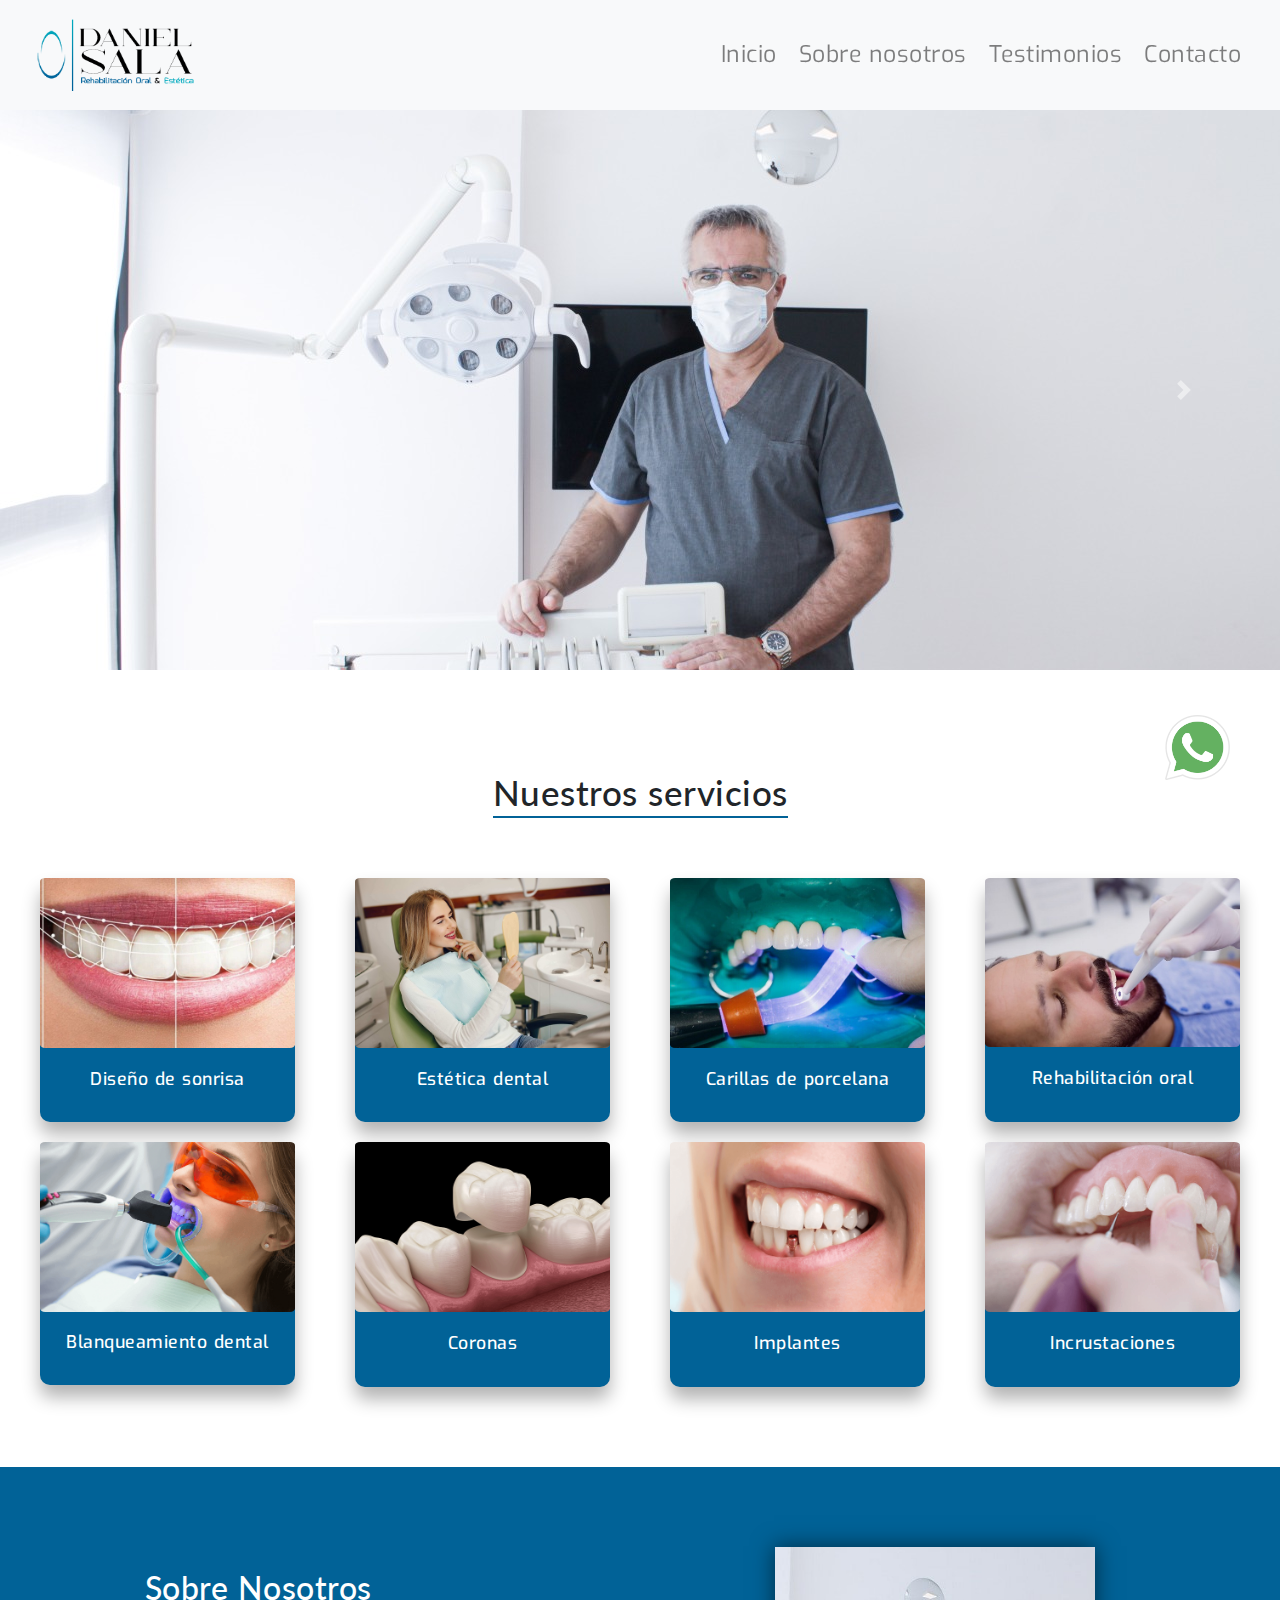
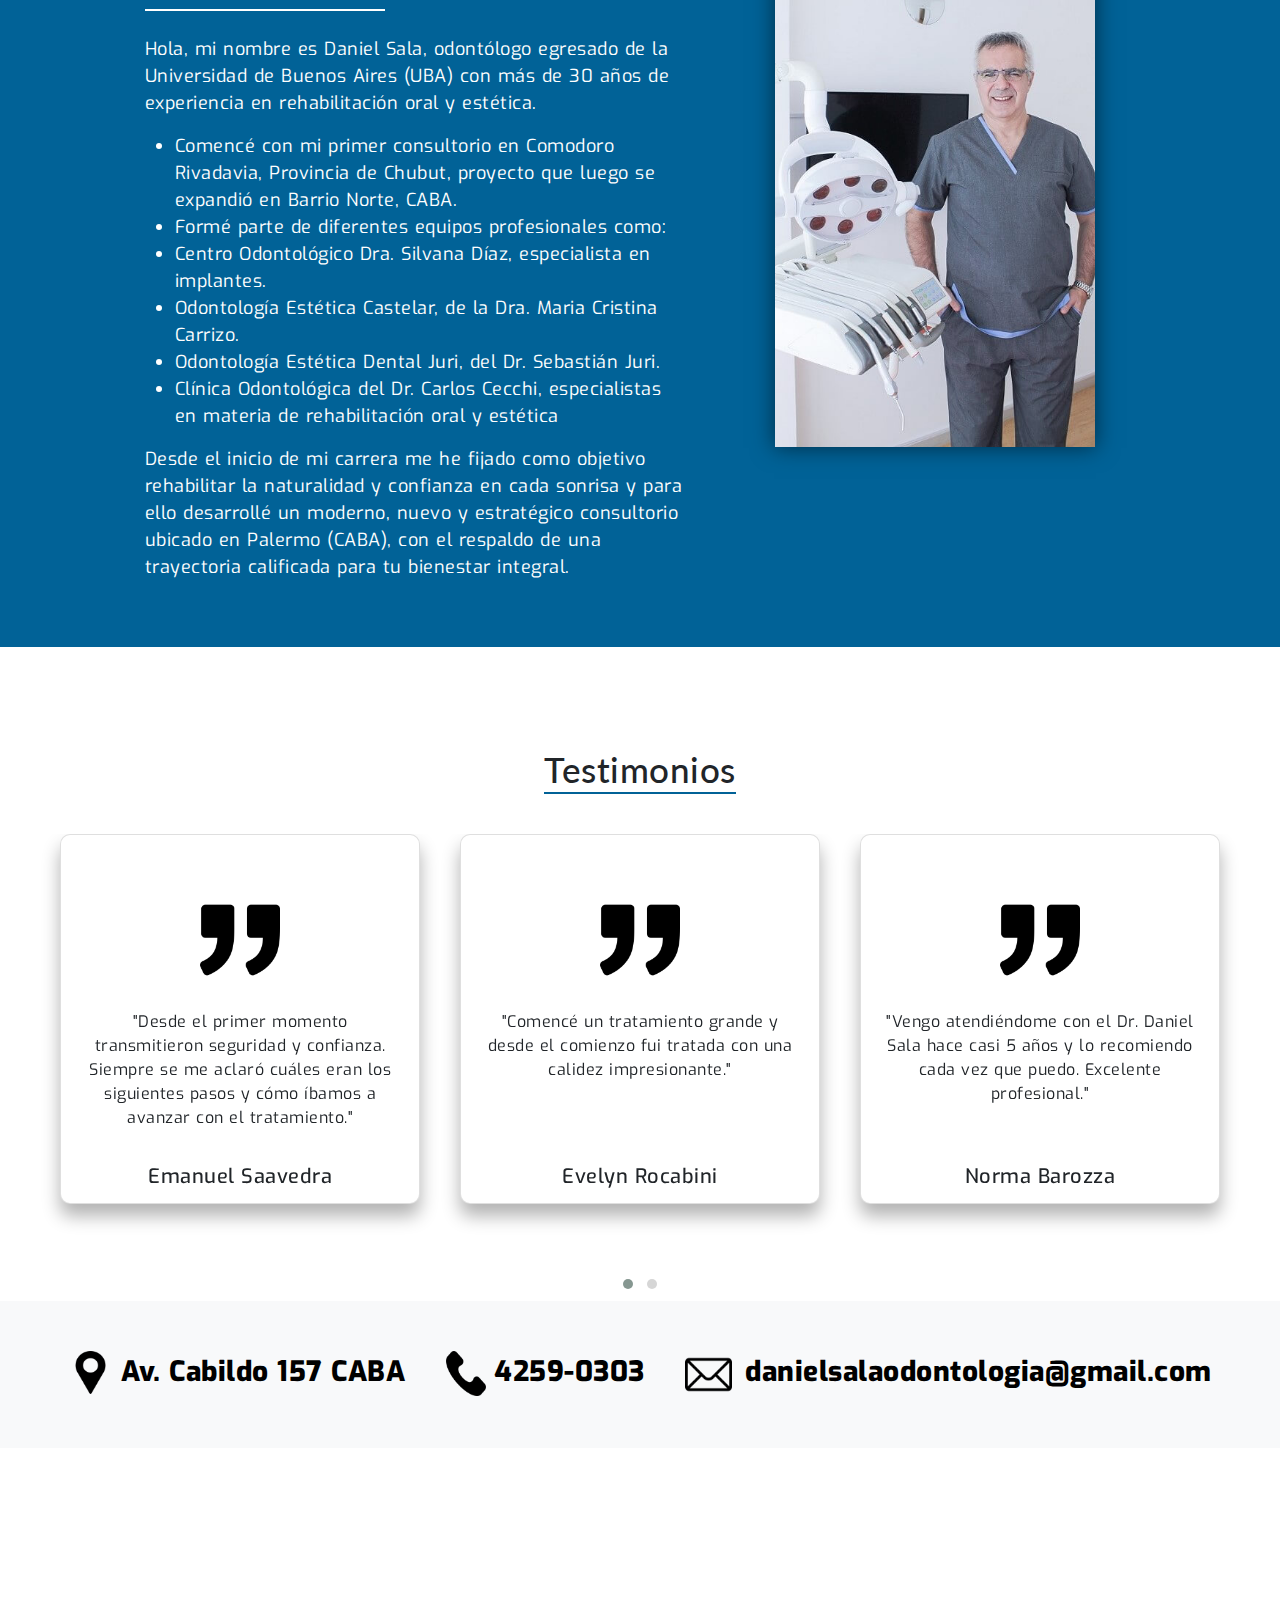
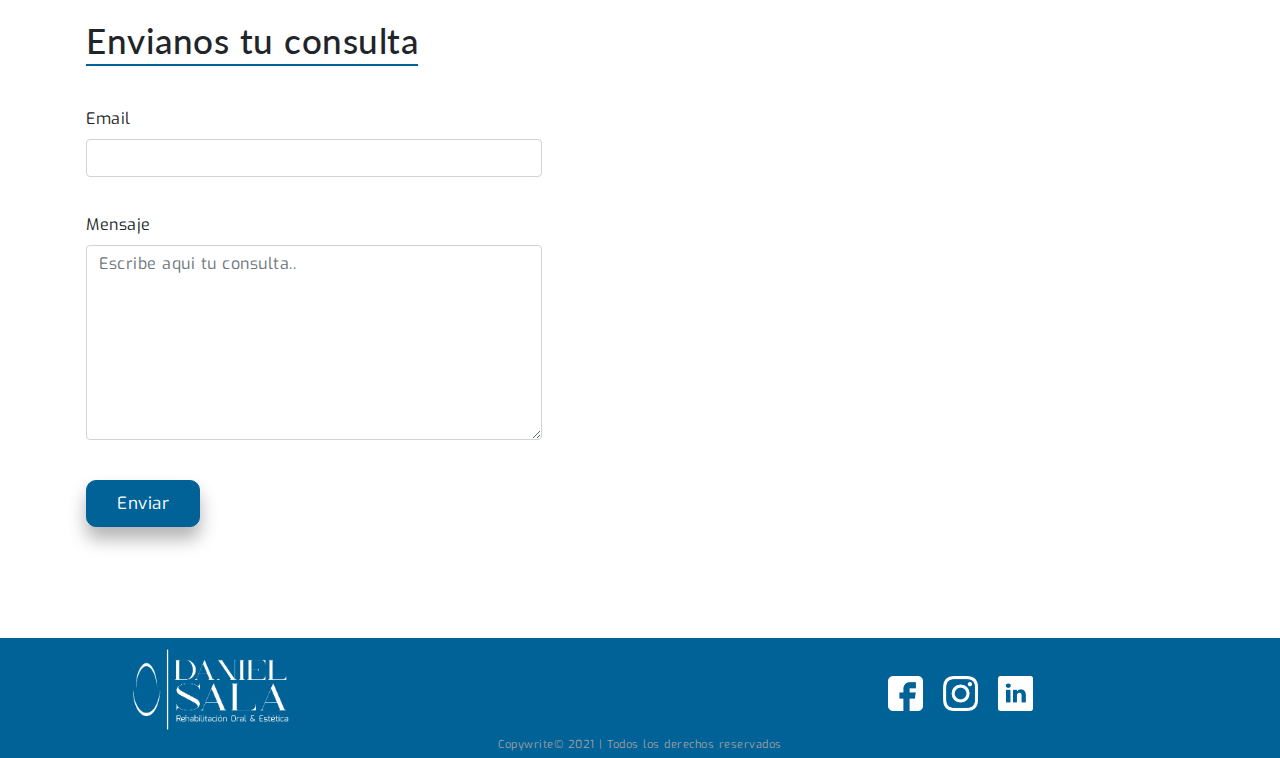
<file: index.html>
<!DOCTYPE html>
<html lang="es">
<head>
    <meta charset="UTF-8">
    <meta name="viewport" content="width=device-width, initial-scale=1">
    <link rel="icon" href="css/img/logos/curva-logo.png" type="image/gif" sizes="16x16">
    <title>Daniel Sala</title>
    <!-- CSS Libraries -->
    <link rel="stylesheet" href="css/bootstrap.min.css">
    <link rel="stylesheet" href="css/owl.carousel.min.css">
    <!-- Own Styles -->
    <link rel="stylesheet" href="css/style.css">
</head>
<body>
        <!-- MENU -->
        <header class="bg-light">
          <div class="container">
            <nav class="navbar sticky-top navbar-expand-lg navbar-light">
                <a class="navbar-brand" href="#inicio">
                    <img src="css/img/logos/Principal-250 pixeles.png" width="180" height="80" class="d-inline-block align-top" alt="">
                </a>
                <button class="navbar-toggler" type="button" data-toggle="collapse" data-target="#navbarTogglerDemo03" aria-controls="navbarTogglerDemo03"  aria-expanded="false" aria-label="Toggle navigation" style="margin-right: 15px;">
                    <span class="navbar-toggler-icon"></span>
                </button>
                <div class="menu collapse navbar-collapse" id="navbarTogglerDemo03">
                  <ul class="navbar-nav mt-2 mt-lg-0">
                      <li class="nav-item">
                        <a class="nav-link" href="#">Inicio<span class="sr-only">(current)</span></a>
                      </li>
                      <li class="nav-item">
                        <a class="nav-link" href="#sobre-nosotros">Sobre nosotros</a>
                      </li>
                      <li class="nav-item">
                        <a class="nav-link" href="#testimonios">Testimonios</a>
                      </li>
                      <li class="nav-item">
                        <a class="nav-link" href="#contacto">Contacto</a>
                      </li>
                  </ul>
                </div>
            </nav>
          </div>
        </header>

        <!-- CAROUSEL -->
        <div class="carousel-container">
          <div id="carouselExampleControls" class="carousel slide" data-ride="carousel">
            <div class="carousel-inner">
              <div class="carousel-item">
                <img src="css/img/consultorio2.jpg" class="carrousel-img" alt="...">
              </div>
              <div class="carousel-item active">
                <img src="css/img/danielsala1.jpg" class="carrousel-img" alt="..." >
              </div>
              <div class="carousel-item">
                <img src="css/img/consultorio1.png" class="carrousel-img" alt="...">
              </div>
            </div>
            <a class="carousel-control-prev" href="#carouselExampleControls" role="button" data-slide="prev">
              <span class="carousel-control-prev-icon" aria-hidden="true"></span>
            </a>
            <a class="carousel-control-next" href="#carouselExampleControls" role="button" data-slide="next">
              <span class="carousel-control-next-icon" aria-hidden="true"></span>
            </a>
          </div>
        </div>

        <!-- SECCION 1 - SERVICIOS -->
        <div>
          <h2 class="main-title">Nuestros servicios</h2>
        </div>

        <div class="container card-deck">

          <div class="row" style="padding-bottom: 20px;">

            <div class="col-12 col-sm-6 col-md-3">
              <div class="card">
                <img class="card-img-top" src="css/img/trabajos/diseno-de-sonrisa.jpg" alt="Card image cap">
                <div class="card-body">
                  <h5 class="card-title">Diseño de sonrisa</h5>
                </div>
              </div>
            </div>

            <div class="col-12 col-sm-6 col-md-3">
              <div class="card" >
                <img class="card-img-top" src="css/img/trabajos/estetica-dental.jpg" alt="Card image cap">
                <div class="card-body">
                  <h5 class="card-title">Estética dental</h5>
                </div>
              </div>
            </div>

            <div class="col-12 col-sm-6 col-md-3">
              <div class="card">
                <img class="card-img-top" src="css/img/trabajos/carillas-de-porcelana.jpg" alt="Card image cap">
                <div class="card-body">
                  <h5 class="card-title">Carillas de porcelana</h5>
                </div>
              </div>
            </div>

            <div class="col-12 col-sm-6 col-md-3">
              <div class="card">
                <img class="card-img-top" src="css/img/trabajos/rehabilitacion-oral.jpg" alt="Card image cap">
                <div class="card-body">
                  <h5 class="card-title">Rehabilitación oral</h5>
                </div>
              </div>
            </div>

            <div class="col-12 col-sm-6 col-md-3">
              <div class="card">
                <img class="card-img-top" src="css/img/trabajos/blanqueamiento-dental1.png" alt="Card image cap">
                <div class="card-body" style="padding: 19px;">
                  <h5 class="card-title">Blanqueamiento dental</h5>
                </div>
              </div>
            </div>

            <div class="col-12 col-sm-6 col-md-3">
              <div class="card" >
                <img class="card-img-top" src="css/img/trabajos/corona1.png" alt="Card image cap">
                <div class="card-body">
                  <h5 class="card-title">Coronas</h5>
                </div>
              </div>
            </div>

            <div class="col-12 col-sm-6 col-md-3">
              <div class="card">
                <img class="card-img-top" src="css/img/trabajos/implante1.png" alt="Card image cap">
                <div class="card-body">
                  <h5 class="card-title">Implantes</h5>
                </div>
              </div>
            </div>

            <div class="col-12 col-sm-6 col-md-3">
              <div class="card">
                <img class="card-img-top" src="css/img/trabajos/incrustaciones1.png" alt="Card image cap">
                <div class="card-body">
                  <h5 class="card-title">Incrustaciones</h5>
                </div>
              </div>
            </div>
          </div>
        </div>

       <!-- SECCION 2 - SOBRE NOSOTROS -->
       <div class="sobrenosotros-section">
         <a id="sobre-nosotros"></a>
         <div class="sobrenosotros-text">
           <h2 class="second-title">Sobre Nosotros</h2>
           <p class="sobrenosotros-p">Hola, mi nombre es Daniel Sala, odontólogo egresado de la Universidad de Buenos Aires (UBA) con más de 30 años de experiencia en rehabilitación oral y estética.</p>
            <ul class="sobrenosotros-p sobrenosotros-lista">
              <li>Comencé con mi primer consultorio en Comodoro Rivadavia, Provincia de Chubut, proyecto que luego se expandió en Barrio Norte, CABA.</li>
              <li>Formé parte de diferentes equipos profesionales como:</li>
              <li>Centro Odontológico Dra. Silvana Díaz, especialista en implantes. </li>
              <li>Odontología Estética Castelar, de la Dra. Maria Cristina Carrizo.</li>
              <li>Odontología Estética Dental Juri, del Dr. Sebastián Juri.</li>
              <li>Clínica Odontológica del Dr. Carlos Cecchi, especialistas en materia de rehabilitación oral y estética</li>
            </ul>
            <p class="sobrenosotros-p">Desde el inicio de mi carrera me he fijado como objetivo rehabilitar la naturalidad y confianza en cada sonrisa y para ello desarrollé un moderno, nuevo y estratégico consultorio ubicado en Palermo (CABA), con el respaldo de una trayectoria calificada para tu bienestar integral.</p>
         </div>
         <div class="sobrenosotros-image">
           <img src="css/img/danielsala-vertical-2.jpg" alt="">
         </div>
      </div>

       <!-- SECCION 3 - TESTIMONIOS -->
         <a id="sobre-nosotros"></a>
         <div class="testimonial-container" style="z-index: -1;">
          <h2 id="testimonios" class="main-title">Testimonios</h2>
          <div class="owl-carousel owl-theme">
            <div class="item">
              <div class="testimonial">
                <img class="testimonial-quote" src="css/img/icons/quote-icon.png" alt="">
                <p class="testimonial-text">&quot;Desde el primer momento transmitieron seguridad y confianza. Siempre se me aclaró cuáles eran los siguientes pasos y cómo íbamos a avanzar con el tratamiento.&quot;</p>
                <h5 class="testimonial-name">Emanuel Saavedra</h5>
              </div>
            </div>
            <div class="item">
              <div class="testimonial">
                <img class="testimonial-quote" src="css/img/icons/quote-icon.png" alt="">
                <p class="testimonial-text">&quot;Comencé un tratamiento grande y desde el comienzo fui tratada con una calidez impresionante.&quot;</p>
                <h5 class="testimonial-name">Evelyn Rocabini</h5>
              </div>
            </div>
            <div class="item">
              <div class="testimonial">
                <img class="testimonial-quote" src="css/img/icons/quote-icon.png" alt="">
                <p class="testimonial-text">&quot;Vengo atendiéndome con el Dr. Daniel Sala hace casi 5 años y lo recomiendo cada vez que puedo. Excelente profesional.&quot;</p>
                <h5 class="testimonial-name">Norma Barozza</h5>
              </div>
            </div>
            <div class="item">
              <div class="testimonial">
                <img class="testimonial-quote" src="css/img/icons/quote-icon.png" alt="">
                <p class="testimonial-text">&quot;Llegué a la clínica de Daniel por una recomendación de un amigo y quedé más que contento con el resultado… gracias Daniel!!&quot;</p>
                <h5 class="testimonial-name">Alejandro Paincho</h5>
              </div>
            </div>
            <div class="item">
              <div class="testimonial">
                <img class="testimonial-quote" src="css/img/icons/quote-icon.png" alt="">
                <p class="testimonial-text">&quot;Muy conforme con el trabajo, muy prolijo y además excelente la atención de los asistentes..&quot;</p>
                <h5 class="testimonial-name">Paula Tenedini</h5>
              </div>
            </div>
            <div class="item">
              <div class="testimonial">
                <img class="testimonial-quote" src="css/img/icons/quote-icon.png" alt="">
                <p class="testimonial-text">&quot;Tuve que atenderme de urgencia en período de plena pandemia y se respetaron al detalle todos los protocolos.&quot;</p>
                <h5 class="testimonial-name">Laura Pascual</h5>
              </div>
            </div>
          </div>
         </div>


       <!-- SECCION 4 - INFO DE CONTACTO -->
      <div class="flex-container" style="background: #f8f9fa;" >

        <div class="contact-inf">
            <div>
              <div style="display: flex;justify-content: center;">
                <a href="https://www.google.com/maps/place/Piso+7+Depto+B,+Av.+Cabildo+157,+C1426AAB+CABA/@-34.573539,-58.43769,16z/data=!4m5!3m4!1s0x95bcb5bfd6821849:0xb3b320b8fc01cd6f!8m2!3d-34.5735388!4d-58.4376905?hl=es-419" target="_blank"><img src="css/img/icons/pin.png" alt="" style="width: 45px;
                height: 43px;" class="info-links"></a>
                <h3 class="contact-title"><a href="https://www.google.com/maps/place/Piso+7+Depto+B,+Av.+Cabildo+157,+C1426AAB+CABA/@-34.573539,-58.43769,16z/data=!4m5!3m4!1s0x95bcb5bfd6821849:0xb3b320b8fc01cd6f!8m2!3d-34.5735388!4d-58.4376905?hl=es-419"  class="info-links" target="_blank">Av. Cabildo 157 CABA</a></h3>
              </div>
            </div>
        </div>
        <div class="contact-inf">
            <div>
              <div style="display: flex;justify-content: center;">
                  <a href="tel:1536411445"  class=""  target="_blank"><img src="css/img/icons/phone-call.png" alt="" style="width: 40px;
                  height: 45px;"></a>
                  <h3 class="contact-title"><a href="tel:1536411445"  class="info-links" target="_blank">4259-0303</a></h3>
              </div>
            </div>
        </div>
        <div class="contact-inf">
            <div>
                <div style="display: flex;justify-content: center;">
                    <a href="mailto:danielsalaodontologia@gmail.com"  class="" target="_blank"><img src="css/img/icons/mail.png" alt="" style="width: 47px;height: 47px;    margin-right: 5px;"></a>
                    <h3 class="contact-title" ><a href="mailto:danielsalaodontologia@gmail.com"  class="info-links" target="_blank">danielsalaodontologia@gmail.com</a></h3>
                </div>
            </div>
        </div>

      </div>


      <!-- SECCION 5 - FORMULARIO Y MAPA -->
      <div class="formulario-section">
        <a id="contacto"></a>
        <div class="formulario">
            <form action="https://formspree.io/f/xyyleavk" method="POST" class="form">
                <h2 class="main-title title-consulta">Envianos tu consulta</h2>
                <div class="form-group">
                  <label for="exampleFormControlInput1">Email </label>
                  <input type="email" name="_replyto" class="form-control" id="exampleFormControlInput1" required>
                </div>
                <div class="form-group">
                  <label for="exampleFormControlTextarea1">Mensaje</label>
                  <textarea class="form-control" id="exampleFormControlTextarea1" rows="4" placeholder="Escribe aqui tu consulta.." name="message" style="max-height:250px; min-height:195px;" required ></textarea>
                  <button class="btn-enviar" type="submit">Enviar</button>
                </div>
            </form>
        </div>

        <div class="map">
          <iframe src="https://www.google.com/maps/embed?pb=!1m14!1m8!1m3!1d105026.29951457176!2d-58.6728187!3d-34.6528881!3m2!1i1024!2i768!4f13.1!3m3!1m2!1s0x95bcb5c5fb5720f3%3A0x8eeef0afb9a41724!2sConsultorio%20Odontol%C3%B3gico%20-%20Daniel%20Sala!5e0!3m2!1ses-419!2sar!4v1620356244949!5m2!1ses-419!2sar" class="iframe-map" style="border:0;" allowfullscreen="" loading="lazy"></iframe>
        </div>

      </div>

      <a href="https://wa.link/61sim8" class="floating-btn" >
        <img src="css/img/icons/whatsapp-icon.png" alt="" style="width:65px;height:65px;">
      </a>

    <!-- </div> div cerrado del container fluid -->

    <!-- <footer> FOOTER DE BACKUP
        <div class="row" style="padding-top: 15px;margin: 0;">
          <div class="col-12 offset-md-2 col-md-2 footer-container">
            <img src="css/img/logos/logo-blanco-chico.png" alt="" class="logo-footer" style="width: 220px;">
          </div>
          <div class="col-12  col-md-2 footer-container">
            <ul class="links">
              <li class="links-footer-mobile"><a href="#" class="footer-links">Inicio</a></li>
              <li class="links-footer-mobile"><a href="#" class="footer-links">Sobre nosotros</a></li>
            </ul>
          </div>
          <div class="col-12 col-md-2 footer-container">
            <ul class="links">
              <li class="links-footer-mobile"><a href="#" class="footer-links">Testimonios</a></li>
              <li class="links-footer-mobile"><a href="#" class="footer-links">Contacto</a></li>
            </ul>
          </div>
          <div class="col-12 col-md-2">
              <div class="icons">
                <a href="https://www.facebook.com/Daniel-Sala-Odontolog%C3%ADa-103582181803252" target="_blank"><img class="socialmedia-icon" src="css/img/icons/facebook-blanco.png" alt=""></a>
                <a href="https://www.instagram.com/danielsala.odontologia/" target="_blank"><img class="socialmedia-icon" src="css/img/icons/instagram-blanco.png" alt=""></a>
                <a href="https://www.linkedin.com/in/daniel-sala-4bb162194/" target="_blank"><img class="socialmedia-icon" src="css/img/icons/linkedin-blanco.png" alt="" style="margin-right: 0;"></a>

              </div>
          </div>
        </div>
        <div>
          <p class="copyright-text">Copywrite&copy; 2021 | Todos los derechos reservados</p>
        </div>
    </footer> -->

    <footer>
      <div class="row footer-div">
        <div class="col-12 col-md-6 footer-container" style="text-align:center;">
          <img src="css/img/logos/logo-blanco-chico.png" alt="" class="logo-footer" >
        </div>
        <div class="col-12 col-md-6">
            <div class="icons">
              <a href="https://www.facebook.com/Daniel-Sala-Odontolog%C3%ADa-103582181803252" target="_blank"><img class="socialmedia-icon" src="css/img/icons/facebook-blanco.png" alt=""></a>
              <a href="https://www.instagram.com/danielsala.odontologia/" target="_blank"><img class="socialmedia-icon" src="css/img/icons/instagram-blanco.png" alt=""></a>
              <a href="https://www.linkedin.com/in/daniel-sala-4bb162194/" target="_blank"><img class="socialmedia-icon" src="css/img/icons/linkedin-blanco.png" alt="" style="margin-right: 0;"></a>
            </div>
        </div>
      </div>
      <div>
        <p class="copyright-text">Copywrite&copy; 2021 | Todos los derechos reservados</p>
      </div>
  </footer>

    <!-- jQuery -->
    <script src="js/jquery.min.js"></script>
    <!-- Bootstrap JS -->
    <script src="js/bootstrap.min.js"></script>
    <!-- Owl Carousel -->
    <script src="js/owl.carousel.min.js"></script>
    <!-- Owl Carousel Script -->
    <script>
      $('.owl-carousel').owlCarousel({
        loop: true,
        nav: false,
        responsiveClass: true,
        responsive: {
          0: { items: 1 },
          500: { items: 2 },
          780: { items: 3 }
        }
      });
    </script>

</body>
</html>
</file>
<file: css/style.css>
@import url('https://fonts.googleapis.com/css2?family=Roboto:wght@300&display=swap');
@import url('https://fonts.googleapis.com/css2?family=Lato&display=swap');
@import url('https://fonts.googleapis.com/css2?family=Lato&family=Lustria&display=swap');
@import url('https://fonts.googleapis.com/css2?family=Exo&display=swap');

* {
    padding: 0;
    margin: 0;
    box-sizing: border-box;
    letter-spacing: 0.5px;
    word-spacing: 1px;
    user-select: none;
    /* font-family: 'Roboto', sans-serif; */
    font-family: 'Exo', sans-serif;
}
.container-fluid{
    padding: 0;
    min-width: 290px;
}


/* MENU */
.navbar{
    padding: 10px 0px;
}
@media (max-width: 992px){
 .nav-link {
    padding: 8px 14px!important;
    font-size: 25px;
  }
}
.nav-item{
  font-size: 23px;
  margin-right: 6px;
}
.nav-link{
    position: relative;
    text-align: center;
    text-decoration: none;
    columns: #a0a0a0;
    letter-spacing: 0.5px;
    padding: 0 10px;
}
.nav-link:after{
    content: "";
    position: absolute;
    background: linear-gradient(90deg, rgba(3,168,188,1) 17%, rgba(1,98,151,1) 64%);
    height: 3px;
    width: 0;
    left: 0;
    bottom: -6px;
    transition: 0.3s;
}
.nav-link:hover:after{
    width: 100%;
}
.nav-link:hover{
       color: rgba(0,0,0,.7);
}
.menu{
    flex-direction: row-reverse;
}


/* CARROUSEL */
.carousel-container {
    width: 100%;
    max-width: 1900px;
    margin: auto;
}
.carrousel-img{
    width: 100%;
}
@media (min-width: 768px) {
   .carrousel-img{
        height: 560px;
        object-fit: cover;
    }
}
.main-title{
    padding-top: 100px;
    margin:auto;
    width: fit-content;
    font-size: 35px;
    margin-bottom: 40px;
}
.main-title:after {
    content: ' ';
    max-width: 360px;
    border-bottom: 2px solid #016297;
    display: block;
}
h1, h2{
    font-family: 'Lato', sans-serif;
}
.title-consulta{
    padding-bottom: 25px;
    margin:0;
    margin-left: 1rem;
    padding-top: 70px;
}

/* WHATSAPP FLOATING BUTTON */
.floating-btn{
    display: flex;
    z-index: 9999;
    align-items: center;
    justify-content: center;
    color: white;
    font-size: 40px;
    text-decoration: none;
    transition: background 0.25s;
    position: fixed;
    right: 50px;
    bottom: 120px;
}

/* IMAGENES */
.card, .card-img-top{
    border-radius: 2%;
}
.card-title{
    text-align: center;
    font-size: 1.10rem;
}
.card-deck {
    margin: auto;
    padding-bottom: 60px;
}
.card{
    /* min-width: 248px; */
    /* margin-right: 20px; */
    margin-top: 20px;
    /* box-shadow: 0px 0px 21px 1px rgba(0,0,0,0.51);
    -webkit-box-shadow: 0px 0px 21px 1px rgba(0,0,0,0.51);
    -moz-box-shadow: 0px 0px 21px 1px rgba(0,0,0,0.51); */
    box-shadow: 0px 12px 18px 0px rgb(0 0 0 / 30%);
    border: none;
    transition: transform .6s;
    border-radius: 10px;
    background-color: #016297;
    color: white;
    flex-wrap: initial;
}

.card:hover {
    -ms-transform: scale(1); /* IE 9 */
    -webkit-transform: scale(1); /* Safari 3-8 */
    transform: scale(1.05);
  }

/* FOOTER */
footer{
  background-color: #016297;
  padding: 0;
}
.logo{
  width: 180px;
  height: 80px;
  padding-top: 10px;

}.info-links{
    color: black!important;
    position: relative;
    text-decoration: none!important;
}
.links{
    text-decoration: none;
    list-style: none;
    margin: 30px 0px 0px 0px;
}
.footer-links{
    position: relative;
    text-decoration: none!important;
    color: white;
    letter-spacing: 0.5px;
    font-size: 18px;
    padding: 0 1px;
}
.footer-links:after{
    content: "";
    position: absolute;
    background: #a0a0a0;
    height: 1px;
    width: 0;
    left: 0;
    bottom: -5px;
    transition: 0.3s;
}
.footer-links:hover:after{
    width: 100%;
}
.footer-links:hover{
       color: #a0a0a0;
}
.icons{
    display: flex;
    margin-top:30px;
    margin-bottom: 10px;
    justify-content: center;
}
.socialmedia-icon{
    width: 35px;
    height: 35px;
    margin-right: 20px;
    transition: 0.3s;
}
.socialmedia-icon:hover{
    transform: translate(0, -5px);
}
.copyright-text{
    text-align: center;
    padding-bottom: 5px;
    margin-bottom:0;
    font-size: 11px;
    margin-top:5px;
    color: #a0a0a0;
}

/* SOBRE NOSOTROS */
.aboutus-img{
    border-radius: 2%;
}
.second-title{
    margin-top: 20px;
    margin-bottom: 25px;
}
.second-title:after {
    content: ' ';
    max-width: 240px;
    border-bottom: 2px solid white;
    display: block;
}
.sobrenosotros-section{
    display: block;
    background-color: #016297;
    color: white;
    padding: 50px;
}
.sobrenosotros-image {
    text-align: center;
}
.sobrenosotros-image img{
    width: 80%;
    object-fit: cover;
    height: 380px;
    box-shadow: 0px 0px 21px 1px rgb(0 0 0 / 51%);
}
.sobrenosotros-text{
    display: block;
}
.sobrenosotros-lista{
    padding-left:30px;
}
.iframe-map{
    width: 80%;
    height: 433px;
    border: 0;
    margin: 30px 0px;
}
.logo-footer{
    width: 180px;
    margin-right: 220px;
}
.footer-div{
    padding-top: 8px;
    margin: 0;
}
@media (max-width:950px){
.map{
    text-align: center;
    margin-bottom:30px
}
.floating-btn{
    right: 22px;
    bottom: 110px;
}
.footer-container{
    text-align: center;
}
.links{
    margin: 0;
}
.logo-footer{
    margin-bottom: 20px;
    margin-right: 0;
}
}

@media (max-width:800px){
.formulario{
    padding: 0px 30px;
}
.title-consulta{
    margin: auto;
}
.btn-enviar{
    display: block;
    margin: 20px auto;
}
}

@media (max-width:550px){
.iframe-map {
    width: 80%;
    height: 400px;
    border: 0;
}
.sobrenosotros-section {
    padding: 25px;
}
.sobrenosotros-image{
    text-align: center;
    padding-bottom:20px;
}
.sobrenosotros-p{
    margin-right: 0;
    /* text-align: center; */
    font-size: 14px;
}
.info-links{
    font-size:20px;
}
.logo-footer{
    margin-right:0;
}
.nav-link{
    font-size: 20px;
}
.second-title{
    margin: auto;
    width: fit-content;
    padding-bottom: 40px;
    padding-top: 20px;
}
}

@media (min-width:950px){
.sobrenosotros-text{
    width: 50%;
    margin-top: 30px;
}
.sobrenosotros-p{
    margin-right: 50px;
    font-size: 18px;
    text-align: left;
}
.sobrenosotros-section{
    display: flex;
    justify-content: center;
}
.contact-inf{
    margin: 10px 50px 10px 0px;
    min-width: 280px;
}
.sobrenosotros-image img{
    max-width: 470px;
    margin-top: 30px;
    height: 500px;
    box-shadow: 0px 0px 21px 1px rgb(0 0 0 / 51%);
}

/* CONTACTO */
.formulario-section{
    display: flex;
    justify-content: center;
    padding: 50px;
}
.formulario{
    display: inline-block;
    width: 50%;
    margin:25px 0px;
}
.form{
    padding: 25px 0px 0px 20px;
}
.map{
    text-align: center;
    width: 50%;
    display: inline-block;
    margin-top: 115px;
}
.contact-info{
    display:flex;
    padding: 0px 100px;
}
.form-group{
    max-width: 80%;
    /* margin: 0 auto; */
    padding-bottom: 20px;
}
.contact-title{
    margin: 3px 0px 0px 8px;
    font-weight: 800;
    line-height: 1.3;
}
.contact-subtitle{
    text-align: center;
    font-size: 26px;
    margin: 0;
}
}


/* @media (min-width: 1076px){
.card-deck {
    -webkit-box-orient: horizontal;
    -webkit-box-direction: normal;
    -ms-flex-flow: row wrap;
    flex-flow: row wrap;
    margin-right: -15px;
    margin-left: -15px;
}
 } */

/* CONTACTO DATOS */
 @media only screen and (max-width: 1150px){
    .contact-info{
        padding: 0px 20px;
    }
}

.links-footer-mobile{
    padding-bottom: 12px;
}
.btn-enviar{
    margin-top: 40px;
    padding: 10px 30px;
    border-radius: 10px;
    background-color: #016297;
    color: white;
    border: 1px solid #016297;
    cursor: pointer;
    font-size: 17px;
    box-shadow: 0px 12px 18px 0px rgb(0 0 0 / 30%);
}
.contact-inf{
    display: flex;
    text-align: center;
    justify-content: center;
    margin: 10px 0px;
}
.info-links:after{
    content: "";
    position: absolute;
    background: black;
    height: 2px;
    width: 0;
    left: 0;
    bottom: -5px;
    transition: 0.3s;
}
.info-links:hover:after{
    width: 100%;
}
.info-links:hover{
    color: black;
}
.flex-container{
    display: flex;
    justify-content: center;
    padding: 40px;
}
@media (max-width: 700px) {
.floating-btn {
 right: 32px;
 bottom: 54px;
  }
  }
@media (max-width: 800px) {
.flex-container {
    flex-direction: column;
    padding: 15px 5px;
    }
  }


  /* SCROLLBAR */
/* body { */
      /* position: absolute; */
      /* top: 20px;
      left: 20px;
      bottom: 20px;
      right: 20px; */
      /* padding: 30px; */
      /* overflow-y: scroll;
      overflow-x: hidden; */
  /* } */

  /* Let's get this party started */
  /* ::-webkit-scrollbar {
      width: 11px;
  } */

  /* Track */
  /* ::-webkit-scrollbar-track { */
      /* -webkit-box-shadow: inset 0 0 6px rgba(0,0,0,0.3); */
      /* -webkit-border-radius: 10px; */
      /* border-radius: 10px; */
  /* } */

  /* Handle */
  /* ::-webkit-scrollbar-thumb { */
      /* -webkit-border-radius: 10px; */
      /* border-radius: 10px; */
      /* background:#dcdcdc; */
      /* -webkit-box-shadow: inset 0 0 6px rgba(0,0,0,0.5); */
  /* } */
  /* ::-webkit-scrollbar-thumb:window-inactive { */
  	/* background: #dcdcdc; */
  /* } */



  /*////////// CAROUSEL /////////////*/
.owl-theme .owl-dots,
.owl-theme .owl-nav {
	text-align: center;
	-webkit-tap-highlight-color: transparent
}

.owl-theme .owl-nav {
	margin-top: 10px
}

.owl-theme .owl-nav [class*=owl-] {
	color: #FFF;
	font-size: 14px;
	margin: 5px;
	padding: 4px 7px;
	background: #D6D6D6;
	display: inline-block;
	cursor: pointer;
	border-radius: 3px
}

.owl-theme .owl-nav [class*=owl-]:hover {
	background: #869791;
	color: #FFF;
	text-decoration: none
}

.owl-theme .owl-nav .disabled {
	opacity: .5;
	cursor: default
}

.owl-theme .owl-nav.disabled+.owl-dots {
	margin-top: 10px
}

.owl-theme .owl-dots .owl-dot {
	display: inline-block;
	zoom: 1
}

.owl-theme .owl-dots .owl-dot span {
	width: 10px;
	height: 10px;
	margin: 5px 7px;
	background: #D6D6D6;
	display: block;
	transition: opacity .2s ease;
	border-radius: 30px
}

.owl-theme .owl-dots .owl-dot.active span,
.owl-theme .owl-dots .owl-dot:hover span {
	background: #869791
}

.testimonial-container {
    max-width: 1200px;
    margin: auto;
}

.item {
    padding-bottom: 60px;
}

.testimonial {
    background-color: #fff;
    padding: 65px 15px 25px 15px;
    border-radius: 10px;
    text-align: center;
    border: 1px solid rgba(0,0,0,.125);
    box-shadow: 0px 12px 18px 0px rgb(0 0 0 / 30%);
    width: 90%;
    min-height: 360px;
    /* max-height: 370px; */
    margin: auto;
    position: relative;
}

.testimonial-quote{
    width: 80px!important;
    height: 80px!important;
    /* text-align: center;
    display: inline!important; */
    margin: auto;
}
.testimonial-text{
    margin: 30px 0px;
}
.testimonial-name{
    position: absolute;
    bottom: 5px;
    right: 0;
    left: 0;
}

@media (max-width: 580px){
    .card {
        width: 80%;
        /* margin: 20px 0 0 0!important; */
        margin: auto;

    }
}
@media(min-width: 580px){
    .card{
        min-width: 248px;
}
}
@media (min-width: 1200px){
.container, .container-lg, .container-md, .container-sm, .container-xl {
    max-width: 1260px!important;
}
.testimonial{
    height: 370px;
}
}
</file>
